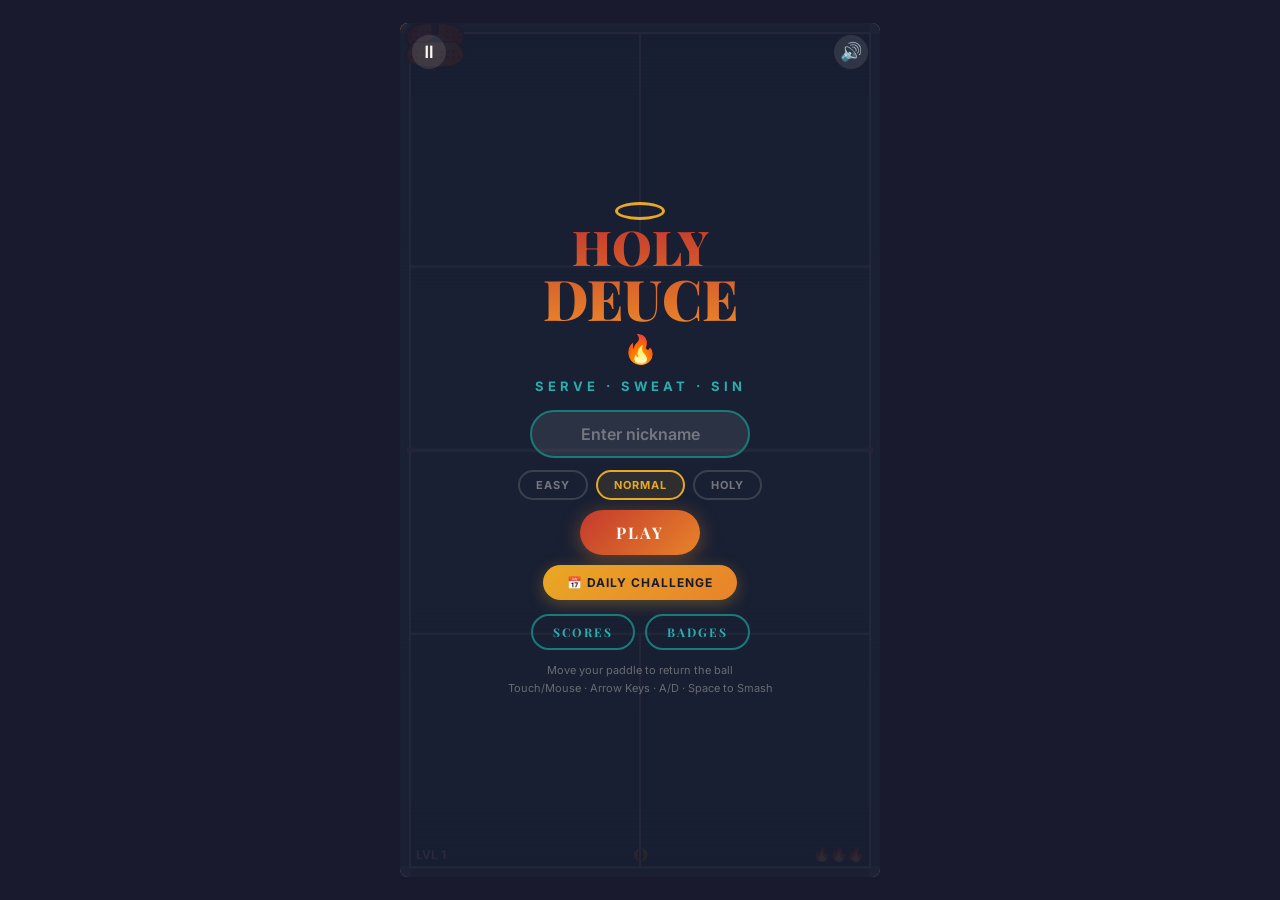
<file: index.html>
<!DOCTYPE html>
<html lang="en">
<head>
<meta charset="UTF-8">
<meta name="viewport" content="width=device-width, initial-scale=1.0, user-scalable=no">
<title>Holy Deuce - Padel Arcade</title>
<link rel="stylesheet" href="style.css">
</head>
<body>

<div id="game-wrapper">
  <canvas id="gameCanvas"></canvas>
  <button class="sound-toggle" id="soundToggle">&#x1F50A;</button>
  <button class="pause-toggle" id="pauseBtn">&#x23F8;</button>

  <!-- START SCREEN -->
  <div id="startScreen" class="overlay">
    <div class="halo"></div>
    <div class="logo-text">HOLY<span class="deuce">DEUCE</span></div>
    <div class="flame-icon">&#x1F525;</div>
    <div class="tagline">Serve &middot; Sweat &middot; Sin</div>
    <input type="text" id="nicknameInput" class="nickname-input" placeholder="Enter nickname" maxlength="12" autocomplete="off">
    <div class="difficulty-selector">
      <button class="diff-btn" data-diff="easy">EASY</button>
      <button class="diff-btn diff-active" data-diff="normal">NORMAL</button>
      <button class="diff-btn" data-diff="holy">HOLY</button>
    </div>
    <button class="btn btn-play" id="playBtn">PLAY</button>
    <button class="btn btn-daily" id="dailyBtn">&#x1F4C5; DAILY CHALLENGE</button>
    <div class="menu-row">
      <button class="btn leaderboard-btn" id="showLeaderboardBtn">SCORES</button>
      <button class="btn leaderboard-btn" id="showAchievementsBtn">BADGES</button>
    </div>
    <div class="instructions">Move your paddle to return the ball<br>Touch/Mouse &middot; Arrow Keys &middot; A/D &middot; Space to Smash</div>
  </div>

  <!-- LEADERBOARD SCREEN -->
  <div id="leaderboardScreen" class="overlay hidden">
    <div class="logo-text" style="font-size:28px;">HOLY<span class="deuce" style="font-size:34px;">DEUCE</span></div>
    <div class="tab-bar">
      <button class="tab-btn tab-active" id="tabAllTime">ALL TIME</button>
      <button class="tab-btn" id="tabDaily">DAILY</button>
    </div>
    <div class="score-table" id="scoreTable"></div>
    <button class="btn btn-secondary" id="backBtn">BACK</button>
  </div>

  <!-- ACHIEVEMENTS SCREEN -->
  <div id="achievementsScreen" class="overlay hidden">
    <div class="logo-text" style="font-size:28px;">HOLY<span class="deuce" style="font-size:34px;">DEUCE</span></div>
    <div class="tagline" style="font-size:11px; margin-top:4px;">Achievements</div>
    <div class="achievements-list" id="achievementsList"></div>
    <button class="btn btn-secondary" id="achievementsBackBtn">BACK</button>
  </div>

  <!-- PAUSE SCREEN -->
  <div id="pauseScreen" class="overlay hidden">
    <div class="logo-text" style="font-size:32px;">PAUSED</div>
    <button class="btn btn-play" id="resumeBtn">RESUME</button>
    <button class="btn btn-secondary" id="pauseMenuBtn">MENU</button>
  </div>

  <!-- GAME OVER SCREEN -->
  <div id="gameOverScreen" class="overlay hidden">
    <div class="logo-text" style="font-size:24px;">GAME<span class="deuce" style="font-size:30px;">OVER</span></div>
    <div class="game-over-score" id="finalScore">0</div>
    <div class="game-over-level" id="finalLevel">Level 1</div>
    <div class="new-high hidden" id="newHighLabel">&#x2B50; NEW HIGH SCORE! &#x2B50;</div>
    <button class="btn btn-play" id="replayBtn">PLAY AGAIN</button>
    <div class="menu-row">
      <button class="btn leaderboard-btn" id="showLeaderboardBtn2">SCORES</button>
      <button class="btn leaderboard-btn" id="shareBtn">SHARE</button>
    </div>
    <button class="btn btn-secondary" id="menuBtn" style="margin-top:8px;">MENU</button>
  </div>

  <div class="level-banner" id="levelBanner"></div>
</div>

<script src="config.js"></script>
<script src="music.js"></script>
<script src="leaderboard.js"></script>
<script src="achievements.js"></script>
<script src="court.js"></script>
<script src="racket.js"></script>
<script src="powerups.js"></script>
<script src="effects.js"></script>
<script src="game.js"></script>
</body>
</html>
</file>
<file: style.css>
@import url('https://fonts.googleapis.com/css2?family=Playfair+Display:wght@700;900&family=Inter:wght@400;600;700&display=swap');

:root {
  --red: #C4392D;
  --orange: #E8832A;
  --gold: #E8A825;
  --teal: #1A7A7A;
  --teal-dark: #135C5C;
  --teal-light: #2AADAD;
  --cream: #FFF8F0;
  --dark: #1A1A2E;
}

* { margin: 0; padding: 0; box-sizing: border-box; }

body {
  background: var(--dark);
  font-family: 'Inter', sans-serif;
  display: flex;
  justify-content: center;
  align-items: center;
  min-height: 100vh;
  overflow: hidden;
  color: var(--cream);
}

#game-wrapper {
  position: relative;
  width: 100%;
  max-width: 480px;
  aspect-ratio: 9/16;
  max-height: 100vh;
}

canvas {
  width: 100%;
  height: 100%;
  display: block;
  border-radius: 8px;
}

/* Overlays */
.overlay {
  position: absolute;
  inset: 0;
  display: flex;
  flex-direction: column;
  align-items: center;
  justify-content: center;
  background: rgba(26, 26, 46, 0.92);
  z-index: 10;
  padding: 20px;
  transition: opacity 0.3s;
  border-radius: 8px;
  overflow-y: auto;
}
.overlay.hidden { display: none; }

.logo-text {
  font-family: 'Playfair Display', serif;
  font-weight: 900;
  font-size: 48px;
  background: linear-gradient(180deg, var(--red) 0%, var(--orange) 100%);
  -webkit-background-clip: text;
  -webkit-text-fill-color: transparent;
  background-clip: text;
  line-height: 1;
  text-align: center;
}
.logo-text .deuce { display: block; font-size: 56px; }

.tagline {
  font-family: 'Inter', sans-serif;
  font-weight: 700;
  font-size: 13px;
  letter-spacing: 4px;
  color: var(--teal-light);
  margin-top: 6px;
  text-transform: uppercase;
}

.halo {
  width: 50px;
  height: 18px;
  border: 3px solid var(--gold);
  border-radius: 50%;
  margin-bottom: 2px;
}

.flame-icon { font-size: 28px; margin: 6px 0; }

.nickname-input {
  margin-top: 16px;
  padding: 12px 18px;
  font-size: 16px;
  font-family: 'Inter', sans-serif;
  font-weight: 600;
  border: 2px solid var(--teal);
  border-radius: 30px;
  background: rgba(255,255,255,0.08);
  color: var(--cream);
  text-align: center;
  outline: none;
  width: 220px;
  transition: border-color 0.2s;
}
.nickname-input::placeholder { color: rgba(255,248,240,0.35); }
.nickname-input:focus { border-color: var(--gold); }

/* Difficulty selector */
.difficulty-selector {
  display: flex;
  gap: 8px;
  margin-top: 12px;
}
.diff-btn {
  padding: 6px 16px;
  font-size: 11px;
  font-family: 'Inter', sans-serif;
  font-weight: 700;
  letter-spacing: 1px;
  border: 2px solid rgba(255,248,240,0.15);
  border-radius: 20px;
  background: transparent;
  color: rgba(255,248,240,0.4);
  cursor: pointer;
  transition: all 0.2s;
}
.diff-btn:hover { border-color: rgba(255,248,240,0.3); color: rgba(255,248,240,0.6); }
.diff-btn.diff-active { border-color: var(--gold); color: var(--gold); background: rgba(232,168,37,0.1); }
.diff-btn[data-diff="holy"].diff-active { border-color: var(--red); color: var(--red); background: rgba(196,57,45,0.1); }
.diff-btn[data-diff="easy"].diff-active { border-color: #4CAF50; color: #4CAF50; background: rgba(76,175,80,0.1); }

/* Buttons */
.btn {
  margin-top: 10px;
  padding: 12px 36px;
  font-size: 16px;
  font-family: 'Playfair Display', serif;
  font-weight: 700;
  border: none;
  border-radius: 30px;
  cursor: pointer;
  transition: transform 0.15s, box-shadow 0.15s;
  text-transform: uppercase;
  letter-spacing: 2px;
}
.btn:hover { transform: scale(1.05); }
.btn:active { transform: scale(0.97); }

.btn-play {
  background: linear-gradient(135deg, var(--red), var(--orange));
  color: var(--cream);
  box-shadow: 0 4px 20px rgba(232, 131, 42, 0.4);
}

.btn-daily {
  background: linear-gradient(135deg, var(--gold), var(--orange));
  color: var(--dark);
  box-shadow: 0 4px 16px rgba(232, 168, 37, 0.3);
  font-family: 'Inter', sans-serif;
  font-size: 12px;
  padding: 10px 24px;
  letter-spacing: 1px;
}

.btn-secondary {
  background: var(--teal);
  color: var(--cream);
  box-shadow: 0 4px 16px rgba(26, 122, 122, 0.3);
  font-size: 13px;
  padding: 10px 24px;
}

.leaderboard-btn {
  margin-top: 10px;
  background: transparent;
  border: 2px solid var(--teal);
  color: var(--teal-light);
  font-size: 12px;
  padding: 8px 20px;
}

.menu-row {
  display: flex;
  gap: 10px;
  margin-top: 4px;
}

/* Tab bar */
.tab-bar {
  display: flex;
  gap: 0;
  margin-top: 12px;
  border-radius: 20px;
  overflow: hidden;
  border: 2px solid var(--teal);
}
.tab-btn {
  padding: 8px 20px;
  font-family: 'Inter', sans-serif;
  font-size: 11px;
  font-weight: 700;
  letter-spacing: 1px;
  background: transparent;
  color: rgba(255,248,240,0.4);
  border: none;
  cursor: pointer;
  transition: all 0.2s;
}
.tab-btn.tab-active {
  background: var(--teal);
  color: var(--cream);
}

/* Score table */
.score-table {
  width: 100%;
  max-width: 300px;
  margin-top: 12px;
  text-align: left;
  max-height: 300px;
  overflow-y: auto;
}
.score-row {
  display: flex;
  justify-content: space-between;
  padding: 7px 10px;
  border-bottom: 1px solid rgba(255,248,240,0.08);
  font-size: 14px;
}
.score-row.header {
  color: var(--gold);
  font-weight: 700;
  font-size: 12px;
  letter-spacing: 1px;
  text-transform: uppercase;
  border-bottom: 2px solid var(--gold);
}
.score-row .rank { width: 28px; color: var(--orange); font-weight: 700; }
.score-row .name { flex: 1; }
.score-row .level { width: 40px; text-align: center; color: var(--teal-light); }
.score-row .pts { width: 60px; text-align: right; font-weight: 600; }

/* Achievements */
.achievements-list {
  width: 100%;
  max-width: 320px;
  margin-top: 12px;
  max-height: 360px;
  overflow-y: auto;
}
.achievement-card {
  display: flex;
  align-items: center;
  gap: 12px;
  padding: 10px 12px;
  border-bottom: 1px solid rgba(255,248,240,0.06);
}
.achievement-card.locked { opacity: 0.35; }
.achievement-card.unlocked { opacity: 1; }
.achievement-icon { font-size: 24px; flex-shrink: 0; }
.achievement-info { flex: 1; }
.achievement-title {
  font-weight: 700;
  font-size: 14px;
  color: var(--gold);
}
.achievement-card.locked .achievement-title { color: rgba(255,248,240,0.5); }
.achievement-desc {
  font-size: 11px;
  color: rgba(255,248,240,0.4);
  margin-top: 2px;
}

.level-banner {
  position: absolute;
  top: 50%;
  left: 50%;
  transform: translate(-50%, -50%);
  font-family: 'Playfair Display', serif;
  font-size: 42px;
  font-weight: 900;
  color: var(--gold);
  text-shadow: 0 2px 20px rgba(232, 168, 37, 0.5);
  z-index: 5;
  opacity: 0;
  pointer-events: none;
  transition: opacity 0.3s;
}

.game-over-score {
  font-family: 'Playfair Display', serif;
  font-size: 44px;
  font-weight: 900;
  color: var(--orange);
  margin: 10px 0 2px;
}

.game-over-level {
  font-size: 14px;
  color: var(--teal-light);
  font-weight: 600;
}

.new-high {
  color: var(--gold);
  font-weight: 700;
  font-size: 15px;
  margin-top: 6px;
  animation: pulse 1s infinite;
}

@keyframes pulse {
  0%, 100% { opacity: 1; }
  50% { opacity: 0.5; }
}

.instructions {
  margin-top: 12px;
  font-size: 11px;
  color: rgba(255,248,240,0.35);
  text-align: center;
  line-height: 1.6;
}

.sound-toggle {
  position: absolute;
  top: 12px;
  right: 12px;
  z-index: 20;
  background: rgba(255,255,255,0.1);
  border: none;
  color: var(--cream);
  font-size: 18px;
  width: 34px;
  height: 34px;
  border-radius: 50%;
  cursor: pointer;
}

.pause-toggle {
  position: absolute;
  top: 12px;
  left: 12px;
  z-index: 20;
  background: rgba(255,255,255,0.1);
  border: none;
  color: var(--cream);
  font-size: 18px;
  width: 34px;
  height: 34px;
  border-radius: 50%;
  cursor: pointer;
}
</file>
